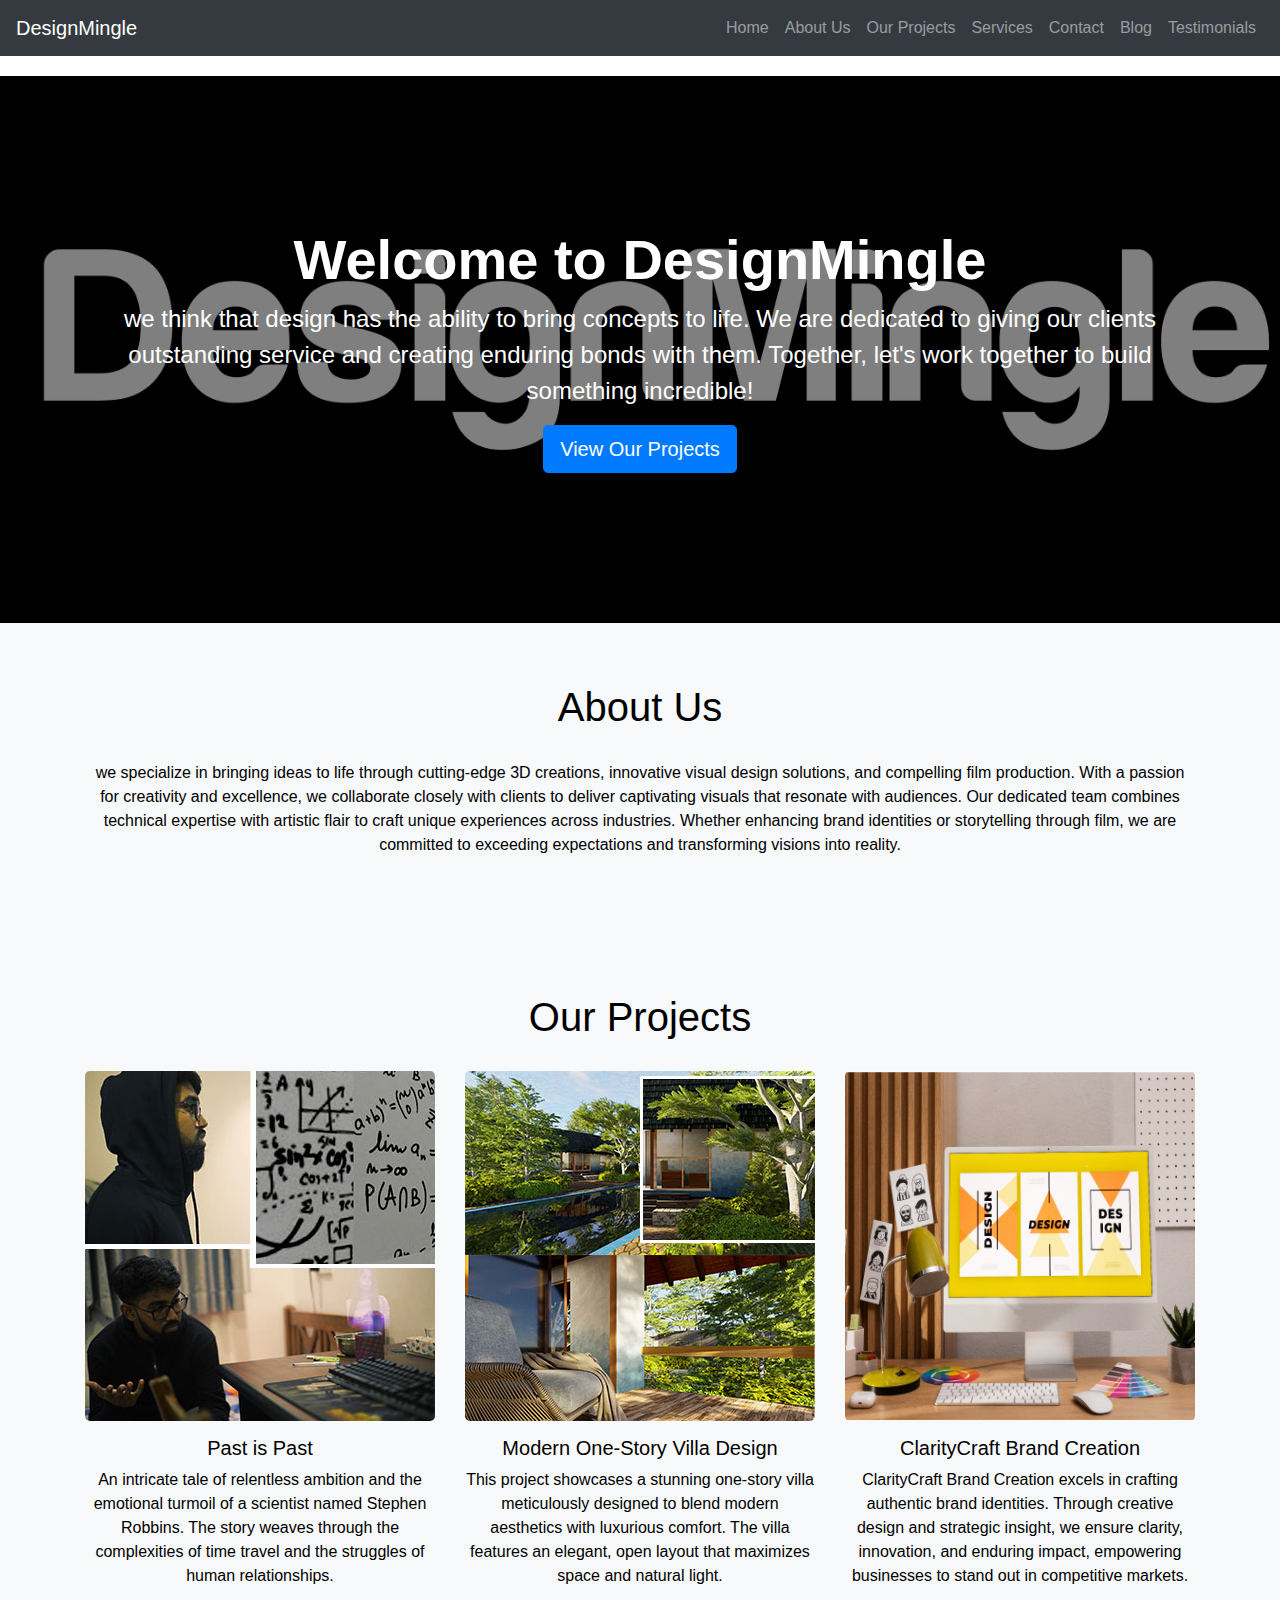
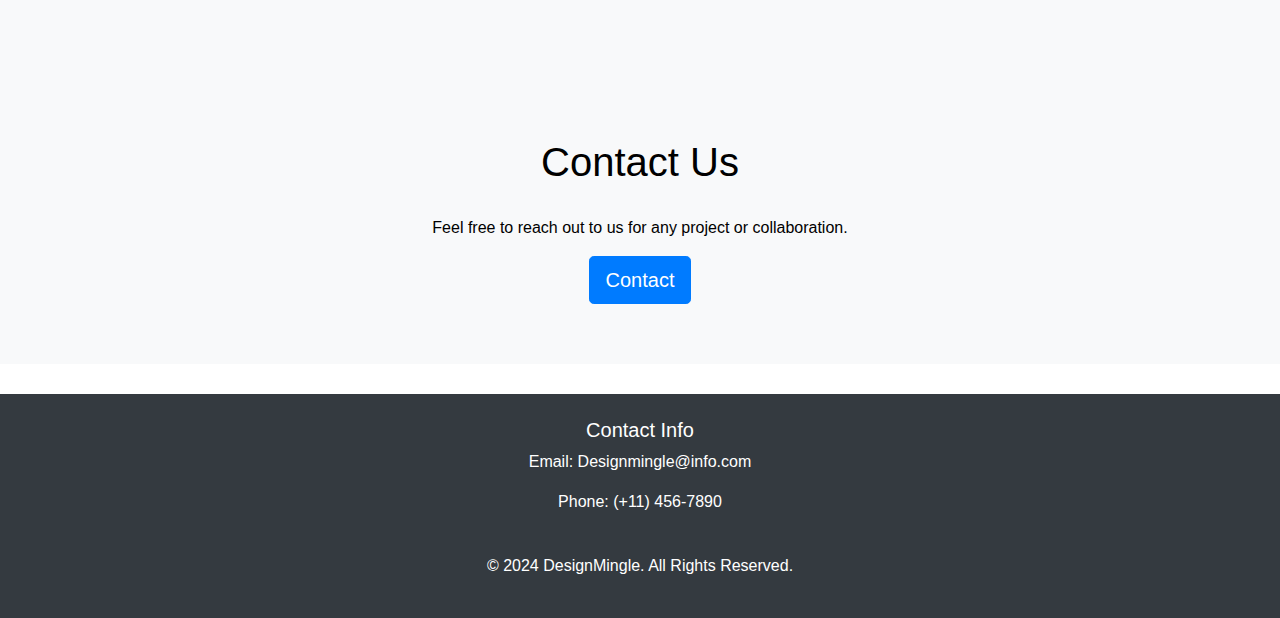
<file: index.html>
<!DOCTYPE html>
<html lang="en">
<head>
    <meta charset="UTF-8">
    <meta name="viewport" content="width=device-width, initial-scale=1.0">
    <title>Home - Portfolio</title>
    <link rel="stylesheet" href="https://maxcdn.bootstrapcdn.com/bootstrap/4.5.2/css/bootstrap.min.css">
    <link rel="stylesheet" href="style.css">
    <title>
        DesignMingle
    </title>
</head>
<body>
    <nav class="navbar navbar-expand-lg navbar-dark bg-dark">
        <a class="navbar-brand" href="index.html">DesignMingle</a>
        <button class="navbar-toggler" type="button" data-toggle="collapse" data-target="#navbarNav" aria-controls="navbarNav" aria-expanded="false" aria-label="Toggle navigation">
            <span class="navbar-toggler-icon"></span>
        </button>
        <div class="collapse navbar-collapse" id="navbarNav">
            <ul class="navbar-nav ml-auto">
                <li class="nav-item"><a class="nav-link" href="index.html">Home</a></li>
                <li class="nav-item"><a class="nav-link" href="https://www.nsbm.ac.lk/#">About Us </a></li>
                <li class="nav-item"><a class="nav-link" href="ourprojects.html">Our Projects</a></li>
                <li class="nav-item"><a class="nav-link" href="services.html">Services</a></li>
                <li class="nav-item"><a class="nav-link" href="contact.html">Contact</a></li>
                <li class="nav-item"><a class="nav-link" href="blog.html">Blog</a></li>
                <li class="nav-item"><a class="nav-link" href="testimonials.html">Testimonials</a></li>
            </ul>
        </div>
    </nav>
    
    <header class="hero-section text-center">
        <div class="container">
            <h1 class="display-4">Welcome to DesignMingle</h1>
            <p class="lead">we think that design has the ability to bring concepts to life. We are dedicated to giving our clients outstanding service and creating enduring bonds with them. Together, let's work together to build something incredible!</p>
            <a href="ourprojects.html" class="btn btn-primary btn-lg">View Our Projects</a>
        </div>
    </header>
    
    <section class="about-section text-center">
        <div class="container">
            <h2>About Us</h2>
            <p>we specialize in bringing ideas to life through cutting-edge 3D creations, innovative visual design solutions, and compelling film production. With a passion for creativity and excellence, we collaborate closely with clients to deliver captivating visuals that resonate with audiences. Our dedicated team combines technical expertise with artistic flair to craft unique experiences across industries. Whether enhancing brand identities or storytelling through film, we are committed to exceeding expectations and transforming visions into reality.</p>
        </div>
    </section>
    
    <section class="portfolio-section">
        <div class="container">
            <h2 class="text-center">Our Projects</h2>
            <div class="row">
                <div class="col-md-4">
                    <div class="portfolio-item">
                        <img src="./Images/Past-is-Past.jpg" class="img-fluid" alt="Project 1">
                        <h3>Past is Past
                        </h3>
                        <p>An intricate tale of relentless ambition and the emotional turmoil of a scientist named Stephen Robbins. The story weaves through the complexities of time travel and the struggles of human relationships.</p>
                    </div>
                </div>
                <div class="col-md-4">
                    <div class="portfolio-item">
                        <img src="./Images/Modernvilla.jpg" class="img-fluid" alt="Project 2">
                        <h3>Modern One-Story Villa Design</h3>
                        <p>This project showcases a stunning one-story villa meticulously designed to blend modern aesthetics with luxurious comfort. The villa features an elegant, open layout that maximizes space and natural light.
                        </p>
                    </div>
                </div>
                <div class="col-md-4">
                    <div class="portfolio-item">
                        <img src="./Images/graphic-01.jpg" class="img-fluid" alt="Project 3">
                        <h3>ClarityCraft Brand Creation
                        </h3>
                        <p>ClarityCraft Brand Creation excels in crafting authentic brand identities. Through creative design and strategic insight, we ensure clarity, innovation, and enduring impact, empowering businesses to stand out in competitive markets.</p>
                    </div>
                </div>
            </div>
        </div>
    </section>
    
    <section class="contact-section text-center">
        <div class="container">
            <h2>Contact Us</h2>
            <p>Feel free to reach out to us for any project or collaboration.</p>
            <a href="contact.html" class="btn btn-primary btn-lg">Contact</a>
        </div>
    </section>

    <footer class="bg-dark text-white text-center py-4">
        <div class="container">
            <div class="row justify-content-center"> <!-- Center aligning the row content -->
                <div class="col-md-4">
                    <h5>Contact Info</h5>
                    <p>Email: Designmingle@info.com</p>
                    <p>Phone: (+11) 456-7890</p>
                </div>
            </div>
            <p class="mt-4">&copy; 2024 DesignMingle. All Rights Reserved.</p>
        </div>
    </footer>
    <script src="https://code.jquery.com/jquery-3.5.1.slim.min.js"></script>
    <script src="https://cdn.jsdelivr.net/npm/@popperjs/core@2.9.2/dist/umd/popper.min.js"></script>
    <script src="https://maxcdn.bootstrapcdn.com/bootstrap/4.5.2/js/bootstrap.min.js"></script>
    </body>
    </html>
    
    <script src="https://code.jquery.com/jquery-3.5.1.slim.min.js"></script>
    <script src="https://cdn.jsdelivr.net/npm/@popperjs/core@2.9.2/dist/umd/popper.min.js"></script>
    <script src="https://maxcdn.bootstrapcdn.com/bootstrap/4.5.2/js/bootstrap.min.js"></script>
</body>
</html>
</file>
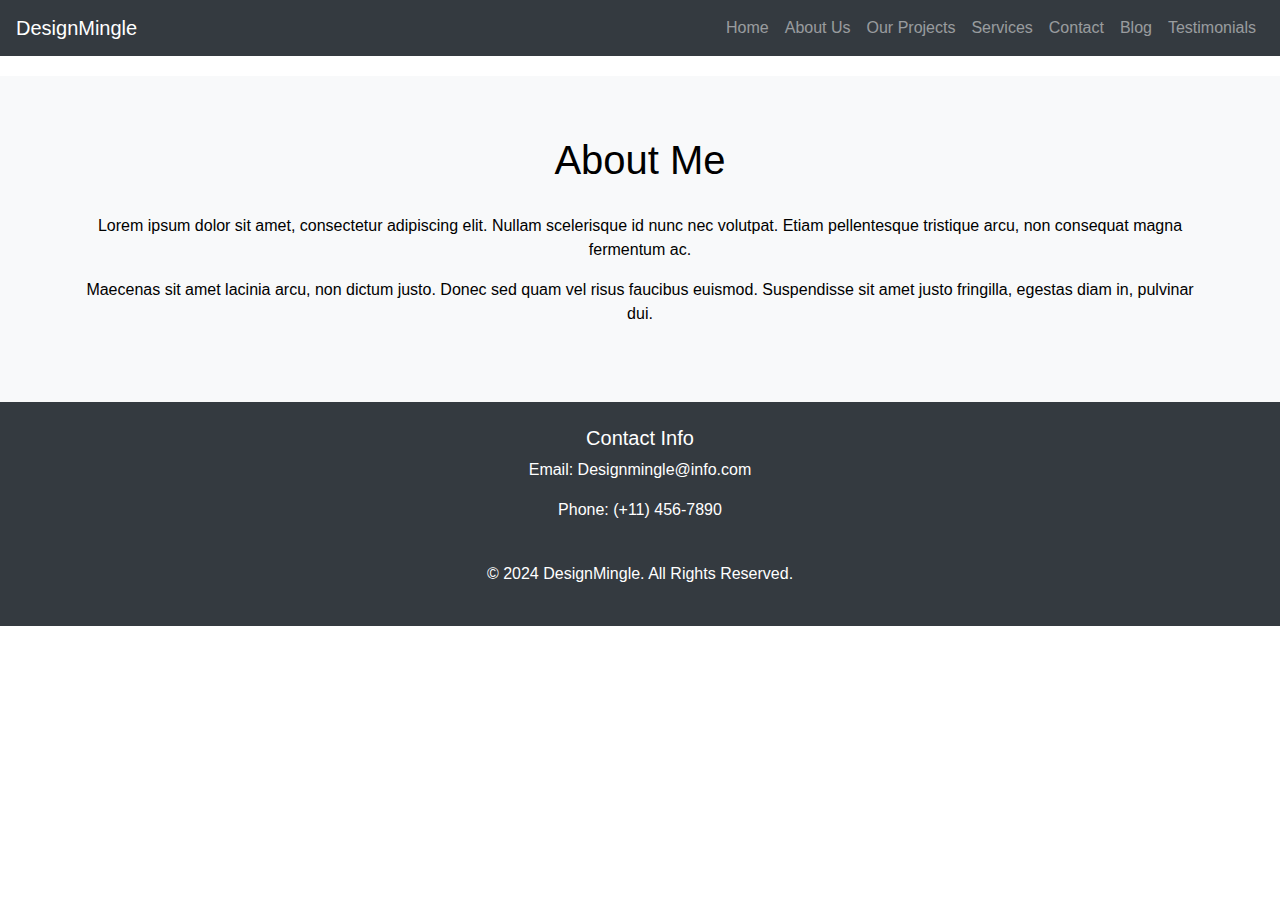
<file: about.html>
<!DOCTYPE html>
<html lang="en">
<head>
    <meta charset="UTF-8">
    <meta name="viewport" content="width=device-width, initial-scale=1.0">
    <title>About Me - Portfolio</title>
    <link rel="stylesheet" href="https://maxcdn.bootstrapcdn.com/bootstrap/4.5.2/css/bootstrap.min.css">
    <link rel="stylesheet" href="style.css">
    <title>
        DesignMingle
    </title>   
</head>
<body>
    <nav class="navbar navbar-expand-lg navbar-dark bg-dark">
        <a class="navbar-brand" href="index.html">DesignMingle</a>
        <button class="navbar-toggler" type="button" data-toggle="collapse" data-target="#navbarNav" aria-controls="navbarNav" aria-expanded="false" aria-label="Toggle navigation">
            <span class="navbar-toggler-icon"></span>
        </button>
        <div class="collapse navbar-collapse" id="navbarNav">
            <ul class="navbar-nav ml-auto">
                <li class="nav-item"><a class="nav-link" href="index.html">Home</a></li>
                <li class="nav-item"><a class="nav-link" href="https://www.nsbm.ac.lk/#">About Us</a></li>
                <li class="nav-item"><a class="nav-link" href="ourprojects.html">Our Projects</a></li>
                <li class="nav-item"><a class="nav-link" href="services.html">Services</a></li>
                <li class="nav-item"><a class="nav-link" href="contact.html">Contact</a></li>
                <li class="nav-item"><a class="nav-link" href="blog.html">Blog</a></li>
                <li class="nav-item"><a class="nav-link" href="testimonials.html">Testimonials</a></li>
            </ul>
        </div>
    </nav>
    
    <section class="about-section text-center">
        <div class="container">
            <h2>About Me</h2>
            <p>Lorem ipsum dolor sit amet, consectetur adipiscing elit. Nullam scelerisque id nunc nec volutpat. Etiam pellentesque tristique arcu, non consequat magna fermentum ac.</p>
            <p>Maecenas sit amet lacinia arcu, non dictum justo. Donec sed quam vel risus faucibus euismod. Suspendisse sit amet justo fringilla, egestas diam in, pulvinar dui.</p>
        </div>
    </section>

    <footer class="bg-dark text-white text-center py-4">
        <div class="container">
            <div class="row justify-content-center"> <!-- Center aligning the row content -->
                <div class="col-md-4">
                    <h5>Contact Info</h5>
                    <p>Email: Designmingle@info.com</p>
                    <p>Phone: (+11) 456-7890</p>
                </div>
            </div>
            <p class="mt-4">&copy; 2024 DesignMingle. All Rights Reserved.</p>
        </div>
    </footer>
    
    <script src="https://code.jquery.com/jquery-3.5.1.slim.min.js"></script>
    <script src="https://cdn.jsdelivr.net/npm/@popperjs/core@2.9.2/dist/umd/popper.min.js"></script>
    <script src="https://maxcdn.bootstrapcdn.com/bootstrap/4.5.2/js/bootstrap.min.js"></script>
</body>
</html>
</file>
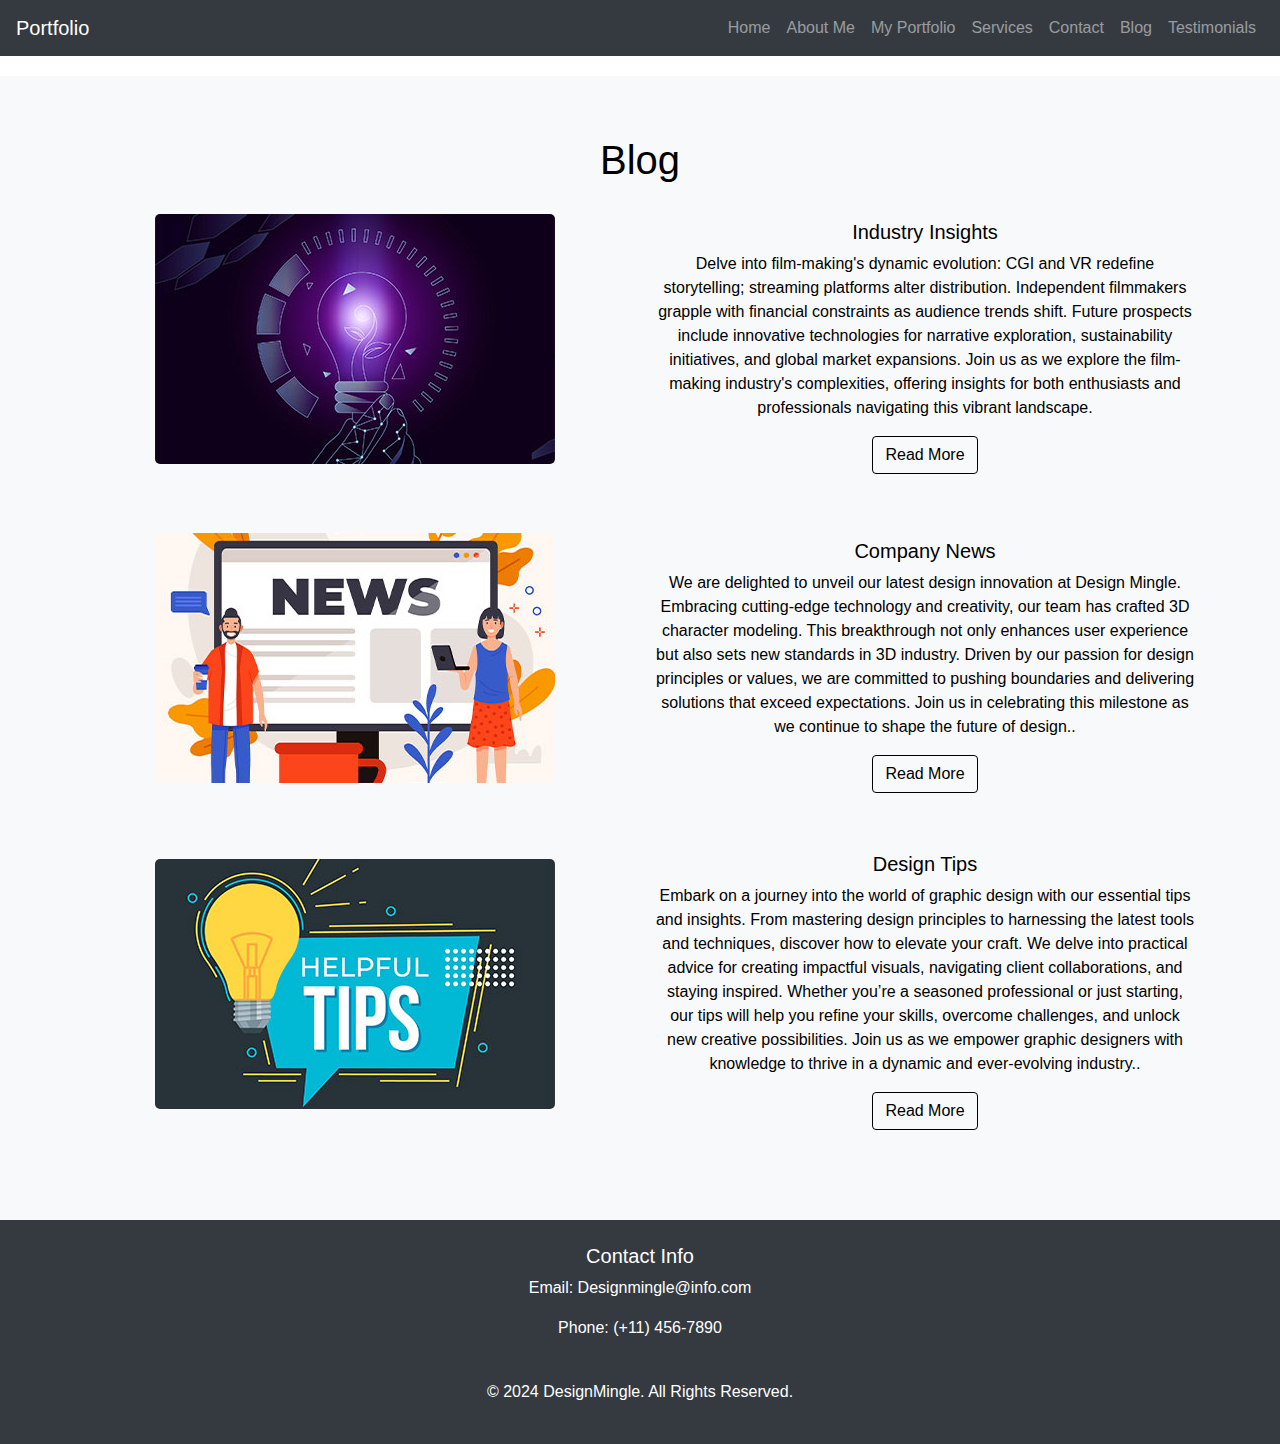
<file: blog.html>
<!DOCTYPE html>
<html lang="en">
<head>
    <meta charset="UTF-8">
    <meta name="viewport" content="width=device-width, initial-scale=1.0">
    <title>Blog - Portfolio</title>
    <link rel="stylesheet" href="https://maxcdn.bootstrapcdn.com/bootstrap/4.5.2/css/bootstrap.min.css">
    <link rel="stylesheet" href="https://cdnjs.cloudflare.com/ajax/libs/font-awesome/5.15.3/css/all.min.css">
    <link rel="stylesheet" href="style.css">
    <title>
        DesignMingle
    </title>
</head>
<body>
    <nav class="navbar navbar-expand-lg navbar-dark bg-dark">
        <a class="navbar-brand" href="index.html">Portfolio</a>
        <button class="navbar-toggler" type="button" data-toggle="collapse" data-target="#navbarNav" aria-controls="navbarNav" aria-expanded="false" aria-label="Toggle navigation">
            <span class="navbar-toggler-icon"></span>
        </button>
        <div class="collapse navbar-collapse" id="navbarNav">
            <ul class="navbar-nav ml-auto">
                <li class="nav-item"><a class="nav-link" href="index.html">Home</a></li>
                <li class="nav-item"><a class="nav-link" href="about.html">About Me</a></li>
                <li class="nav-item"><a class="nav-link" href="portfolio.html">My Portfolio</a></li>
                <li class="nav-item"><a class="nav-link" href="services.html">Services</a></li>
                <li class="nav-item"><a class="nav-link" href="contact.html">Contact</a></li>
                <li class="nav-item"><a class="nav-link" href="blog.html">Blog</a></li>
                <li class="nav-item"><a class="nav-link" href="testimonials.html">Testimonials</a></li>
            </ul>
        </div>
    </nav>
    
    <section class="blog-section">
        <div class="container">
            <h2 class="text-center">Blog</h2>
            <div class="row blog-post align-items-center">
                <div class="col-md-6">
                    <img src="./Images/Industry-insights.jpg" class="img-fluid" alt="Blog Post 1" width="400" height="250">
                </div>
                <div class="col-md-6">
                    <h3>Industry Insights</h3>
                    <p>Delve into film-making's dynamic evolution: CGI and VR redefine storytelling; streaming platforms alter distribution. Independent filmmakers grapple with financial constraints as audience trends shift. Future prospects include innovative technologies for narrative exploration, sustainability initiatives, and global market expansions. Join us as we explore the film-making industry's complexities, offering insights for both enthusiasts and professionals navigating this vibrant landscape.
                    </p>
                    <a href="#" class="btn btn-outline-dark">Read More</a>
                </div>
            </div>
            <br>
            <div class="row blog-post align-items-center">
                <div class="col-md-6">
                    <img src="./Images/News.jpg" class="img-fluid" alt="Blog Post 2" width="400" height="250" >
                </div>
                <div class="col-md-6">
                    <h3>Company News</h3>
                    <p>We are delighted to unveil our latest design innovation at Design Mingle. Embracing cutting-edge technology and creativity, our team has crafted 3D character modeling. This breakthrough not only enhances user experience but also sets new standards in 3D industry.

                        Driven by our passion for design principles or values, we are committed to pushing boundaries and delivering solutions that exceed expectations. Join us in celebrating this milestone as we continue to shape the future of design..</p>
                    <a href="#" class="btn btn-outline-dark">Read More</a>
                </div>
            </div>
            <br>
            <div class="row blog-post align-items-center">
                <div class="col-md-6">
                    <img src="./Images/Tips.jpg" class="img-fluid" alt="Blog Post 3" width="400" height="250">
                </div>
                <div class="col-md-6">
                    <h3>Design Tips</h3>
                    <p>Embark on a journey into the world of graphic design with our essential tips and insights. From mastering design principles to harnessing the latest tools and techniques, discover how to elevate your craft. We delve into practical advice for creating impactful visuals, navigating client collaborations, and staying inspired. Whether you’re a seasoned professional or just starting, our tips will help you refine your skills, overcome challenges, and unlock new creative possibilities. Join us as we empower graphic designers with knowledge to thrive in a dynamic and ever-evolving industry..</p>
                    <a href="#" class="btn btn-outline-dark">Read More</a>
                </div>
            </div>
        </div>
    </section>


    <footer class="bg-dark text-white text-center py-4">
        <div class="container">
            <div class="row justify-content-center"> <!-- Center aligning the row content -->
                <div class="col-md-4">
                    <h5>Contact Info</h5>
                    <p>Email: Designmingle@info.com</p>
                    <p>Phone: (+11) 456-7890</p>
                </div>
            </div>
            <p class="mt-4">&copy; 2024 DesignMingle. All Rights Reserved.</p>
        </div>
    </footer>
    
    <script src="https://code.jquery.com/jquery-3.5.1.slim.min.js"></script>
    <script src="https://cdn.jsdelivr.net/npm/@popperjs/core@2.9.2/dist/umd/popper.min.js"></script>
    <script src="https://maxcdn.bootstrapcdn.com/bootstrap/4.5.2/js/bootstrap.min.js"></script>
</body>
</html>
</file>
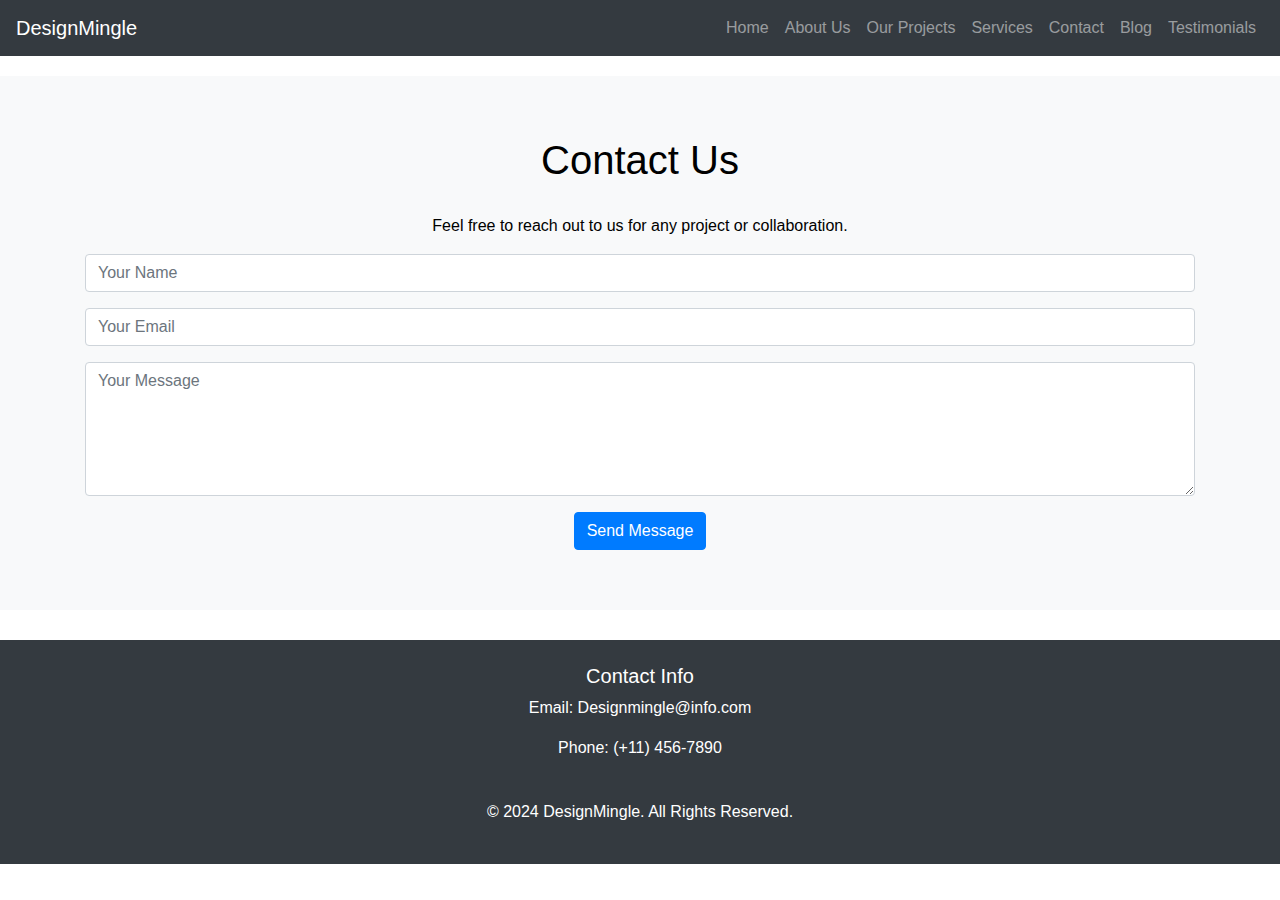
<file: contact.html>
<!DOCTYPE html>
<html lang="en">
<head>
    <meta charset="UTF-8">
    <meta name="viewport" content="width=device-width, initial-scale=1.0">
    <title>Contact - Portfolio</title>
    <link rel="stylesheet" href="https://maxcdn.bootstrapcdn.com/bootstrap/4.5.2/css/bootstrap.min.css">
    <link rel="stylesheet" href="style.css">
    <title>
        DesignMingle
    </title>  
</head>
<body>
    <nav class="navbar navbar-expand-lg navbar-dark bg-dark">
        <a class="navbar-brand" href="index.html">DesignMingle</a>
        <button class="navbar-toggler" type="button" data-toggle="collapse" data-target="#navbarNav" aria-controls="navbarNav" aria-expanded="false" aria-label="Toggle navigation">
            <span class="navbar-toggler-icon"></span>
        </button>
        <div class="collapse navbar-collapse" id="navbarNav">
            <ul class="navbar-nav ml-auto">
                <li class="nav-item"><a class="nav-link" href="index.html">Home</a></li>
                <li class="nav-item"><a class="nav-link" href="https://www.nsbm.ac.lk/#">About Us</a></li>
                <li class="nav-item"><a class="nav-link" href="ourprojects.html">Our Projects</a></li>
                <li class="nav-item"><a class="nav-link" href="services.html">Services</a></li>
                <li class="nav-item"><a class="nav-link" href="contact.html">Contact</a></li>
                <li class="nav-item"><a class="nav-link" href="blog.html">Blog</a></li>
                <li class="nav-item"><a class="nav-link" href="testimonials.html">Testimonials</a></li>
            </ul>
        </div>
    </nav>
    
    <section class="contact-section text-center">
        <div class="container">
            <h2>Contact Us</h2>
            <p>Feel free to reach out to us for any project or collaboration.</p>
            <form class="contact-form">
                <div class="form-group">
                    <input type="text" class="form-control" id="name" placeholder="Your Name">
                </div>
                <div class="form-group">
                    <input type="email" class="form-control" id="email" placeholder="Your Email">
                </div>
                <div class="form-group">
                    <textarea class="form-control" id="message" rows="5" placeholder="Your Message"></textarea>
                </div>
                <button type="submit" class="btn btn-primary">Send Message</button>
            </form>
        </div>
    </section>
    
    <footer class="bg-dark text-white text-center py-4">
        <div class="container">
            <div class="row justify-content-center"> <!-- Center aligning the row content -->
                <div class="col-md-4">
                    <h5>Contact Info</h5>
                    <p>Email: Designmingle@info.com</p>
                    <p>Phone: (+11) 456-7890</p>
                </div>
            </div>
            <p class="mt-4">&copy; 2024 DesignMingle. All Rights Reserved.</p>
        </div>
    </footer>

    <script src="https://code.jquery.com/jquery-3.5.1.slim.min.js"></script>
    <script src="https://cdn.jsdelivr.net/npm/@popperjs/core@2.9.2/dist/umd/popper.min.js"></script>
    <script src="https://maxcdn.bootstrapcdn.com/bootstrap/4.5.2/js/bootstrap.min.js"></script>
</body>
</html>
</file>
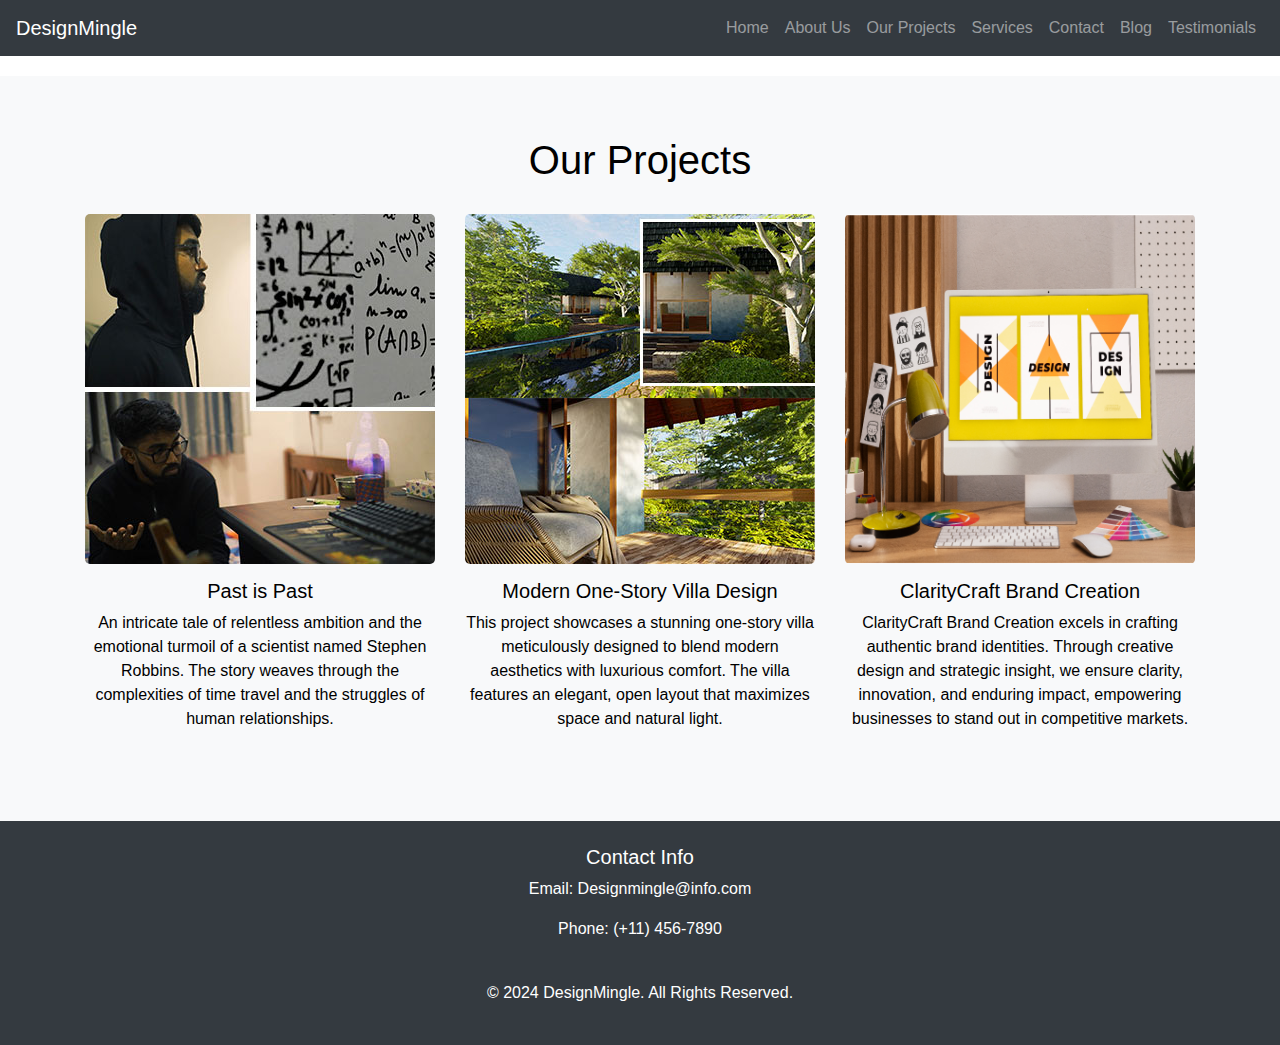
<file: ourprojects.html>
<!DOCTYPE html>
<html lang="en">
<head>
    <meta charset="UTF-8">
    <meta name="viewport" content="width=device-width, initial-scale=1.0">
    <title>My Portfolio - Portfolio</title>
    <link rel="stylesheet" href="https://maxcdn.bootstrapcdn.com/bootstrap/4.5.2/css/bootstrap.min.css">
    <link rel="stylesheet" href="style.css">
    <title>
        DesignMingle
    </title>
</head>
<body>
    <nav class="navbar navbar-expand-lg navbar-dark bg-dark">
        <a class="navbar-brand" href="index.html">DesignMingle</a>
        <button class="navbar-toggler" type="button" data-toggle="collapse" data-target="#navbarNav" aria-controls="navbarNav" aria-expanded="false" aria-label="Toggle navigation">
            <span class="navbar-toggler-icon"></span>
        </button>
        <div class="collapse navbar-collapse" id="navbarNav">
            <ul class="navbar-nav ml-auto">
                <li class="nav-item"><a class="nav-link" href="index.html">Home</a></li>
                <li class="nav-item"><a class="nav-link" href="https://www.nsbm.ac.lk/#">About Us</a></li>
                <li class="nav-item"><a class="nav-link" href="portfolio.html">Our Projects</a></li>
                <li class="nav-item"><a class="nav-link" href="services.html">Services</a></lAbout Us>
                <li class="nav-item"><a class="nav-link" href="contact.html">Contact</a></li>
                <li class="nav-item"><a class="nav-link" href="blog.html">Blog</a></li>
                <li class="nav-item"><a class="nav-link" href="testimonials.html">Testimonials</a></li>
            </ul>
        </div>
    </nav>
    
    <section class="portfolio-section">
        <div class="container">
            <h2 class="text-center">Our Projects</h2>
            <div class="row">
                <div class="col-md-4">
                    <div class="portfolio-item">
                        <img src="./Images/Past-is-Past.jpg" class="img-fluid" alt="Project 1">
                        <h3>Past is Past
                        </h3>
                        <p>An intricate tale of relentless ambition and the emotional turmoil of a scientist named Stephen Robbins. The story weaves through the complexities of time travel and the struggles of human relationships.</p>
                    </div>
                </div>
                <div class="col-md-4">
                    <div class="portfolio-item">
                        <img src="./Images/Modernvilla.jpg" class="img-fluid" alt="Project 2">
                        <h3>Modern One-Story Villa Design</h3>
                        <p>This project showcases a stunning one-story villa meticulously designed to blend modern aesthetics with luxurious comfort. The villa features an elegant, open layout that maximizes space and natural light.
                        </p>
                    </div>
                </div>
                <div class="col-md-4">
                    <div class="portfolio-item">
                        <img src="./Images/graphic-01.jpg" class="img-fluid" alt="Project 3">
                        <h3>ClarityCraft Brand Creation
                        </h3>
                        <p>ClarityCraft Brand Creation excels in crafting authentic brand identities. Through creative design and strategic insight, we ensure clarity, innovation, and enduring impact, empowering businesses to stand out in competitive markets.</p>
                    </div>
                </div>
            </div>
        </div>
    </section>


    <footer class="bg-dark text-white text-center py-4">
        <div class="container">
            <div class="row justify-content-center"> <!-- Center aligning the row content -->
                <div class="col-md-4">
                    <h5>Contact Info</h5>
                    <p>Email: Designmingle@info.com</p>
                    <p>Phone: (+11) 456-7890</p>
                </div>
            </div>
            <p class="mt-4">&copy; 2024 DesignMingle. All Rights Reserved.</p>
        </div>
    </footer>
    
    <script src="https://code.jquery.com
</file>
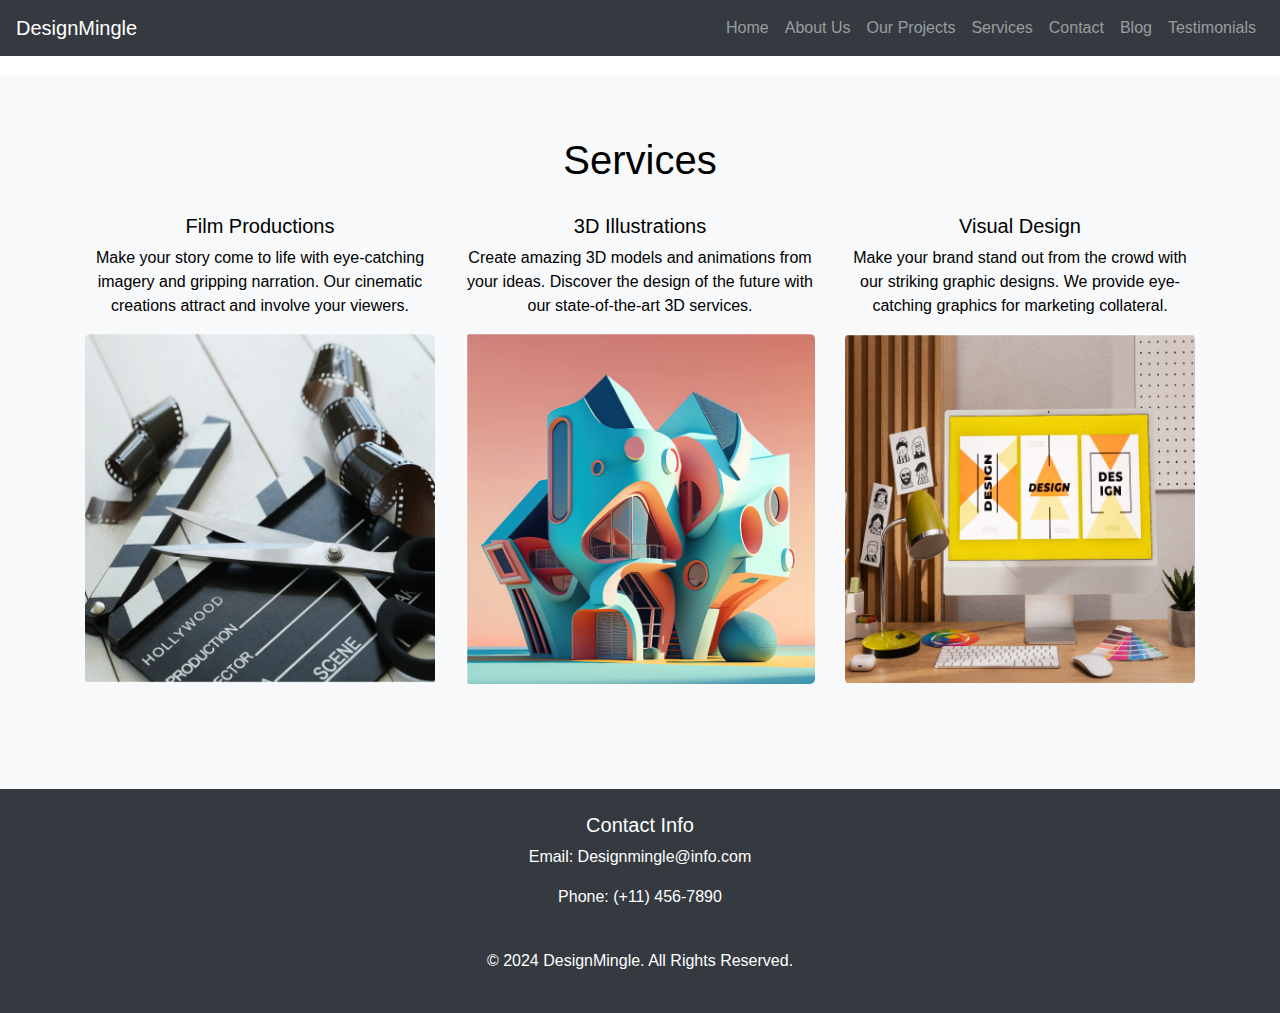
<file: services.html>
<!DOCTYPE html>
<html lang="en">
<head>
    <meta charset="UTF-8">
    <meta name="viewport" content="width=device-width, initial-scale=1.0">
    <title>Services - Portfolio</title>
    <link rel="stylesheet" href="https://maxcdn.bootstrapcdn.com/bootstrap/4.5.2/css/bootstrap.min.css">
    <link rel="stylesheet" href="style.css">
    <title>
        DesignMingle
    </title>
</head>
<body>
    <nav class="navbar navbar-expand-lg navbar-dark bg-dark">
        <a class="navbar-brand" href="index.html">DesignMingle</a>
        <button class="navbar-toggler" type="button" data-toggle="collapse" data-target="#navbarNav" aria-controls="navbarNav" aria-expanded="false" aria-label="Toggle navigation">
            <span class="navbar-toggler-icon"></span>
        </button>
        <div class="collapse navbar-collapse" id="navbarNav">
            <ul class="navbar-nav ml-auto">
                <li class="nav-item"><a class="nav-link" href="index.html">Home</a></li>
                <li class="nav-item"><a class="nav-link" href="https://www.nsbm.ac.lk/#">About Us</a></li>
                <li class="nav-item"><a class="nav-link" href="ourprojects.html">Our Projects</a></li>
                <li class="nav-item"><a class="nav-link" href="services.html">Services</a></li>
                <li class="nav-item"><a class="nav-link" href="contact.html">Contact</a></li>
                <li class="nav-item"><a class="nav-link" href="blog.html">Blog</a></li>
                <li class="nav-item"><a class="nav-link" href="testimonials.html">Testimonials</a></li>
            </ul>
        </div>
    </nav>
    
    <section class="services-section">
        <div class="container">
            <h2 class="text-center">Services</h2>
            <div class="row">
                <div class="col-md-4 d-flex align-items-center flex-column">
                    <div class="service-item text-center">
                        <i class="fas fa-code fa-3x"></i>
                        <h3>Film Productions
                        </h3>
                        <p>Make your story come to life with eye-catching imagery and gripping narration. Our cinematic creations attract and involve your viewers.</p>
                        <img src="./Images/film-01.jpg" class="img-fluid" alt="Web Development">
                    </div>
                </div>
                <div class="col-md-4 d-flex align-items-center flex-column">
                    <div class="service-item text-center">
                        <i class="fas fa-paint-brush fa-3x"></i>
                        <h3>3D Illustrations
                        </h3>
                        <p>Create amazing 3D models and animations from your ideas. Discover the design of the future with our state-of-the-art 3D services.</p>
                        <img src="./Images/3d-01.jpg" class="img-fluid" alt="Graphic Design">
                    </div>
                </div>
                <div class="col-md-4 d-flex align-items-center flex-column">
                    <div class="service-item text-center">
                        <i class="fas fa-mobile-alt fa-3x"></i>
                        <h3>Visual Design
                        </h3>
                        <p>Make your brand stand out from the crowd with our striking graphic designs. We provide eye-catching graphics for marketing collateral.</p>
                        <img src="./Images/graphic-01.jpg" class="img-fluid" alt="Mobile App Development">
                    </div>
                </div>
            </div>
        </div>
    </section>


    <footer class="bg-dark text-white text-center py-4">
        <div class="container">
            <div class="row justify-content-center"> <!-- Center aligning the row content -->
                <div class="col-md-4">
                    <h5>Contact Info</h5>
                    <p>Email: Designmingle@info.com</p>
                    <p>Phone: (+11) 456-7890</p>
                </div>
            </div>
            <p class="mt-4">&copy; 2024 DesignMingle. All Rights Reserved.</p>
        </div>
    </footer>
    
    <script src="https://code.jquery.com/jquery-3.5.1.slim.min.js"></script>
    <script src="https://cdn.jsdelivr.net/npm/@popperjs/core@2.9.2/dist/umd/popper.min.js"></script>
    <script src="https://maxcdn.bootstrapcdn.com/bootstrap/4.5.2/js/bootstrap.min.js"></script>
</body>
</html>
</file>
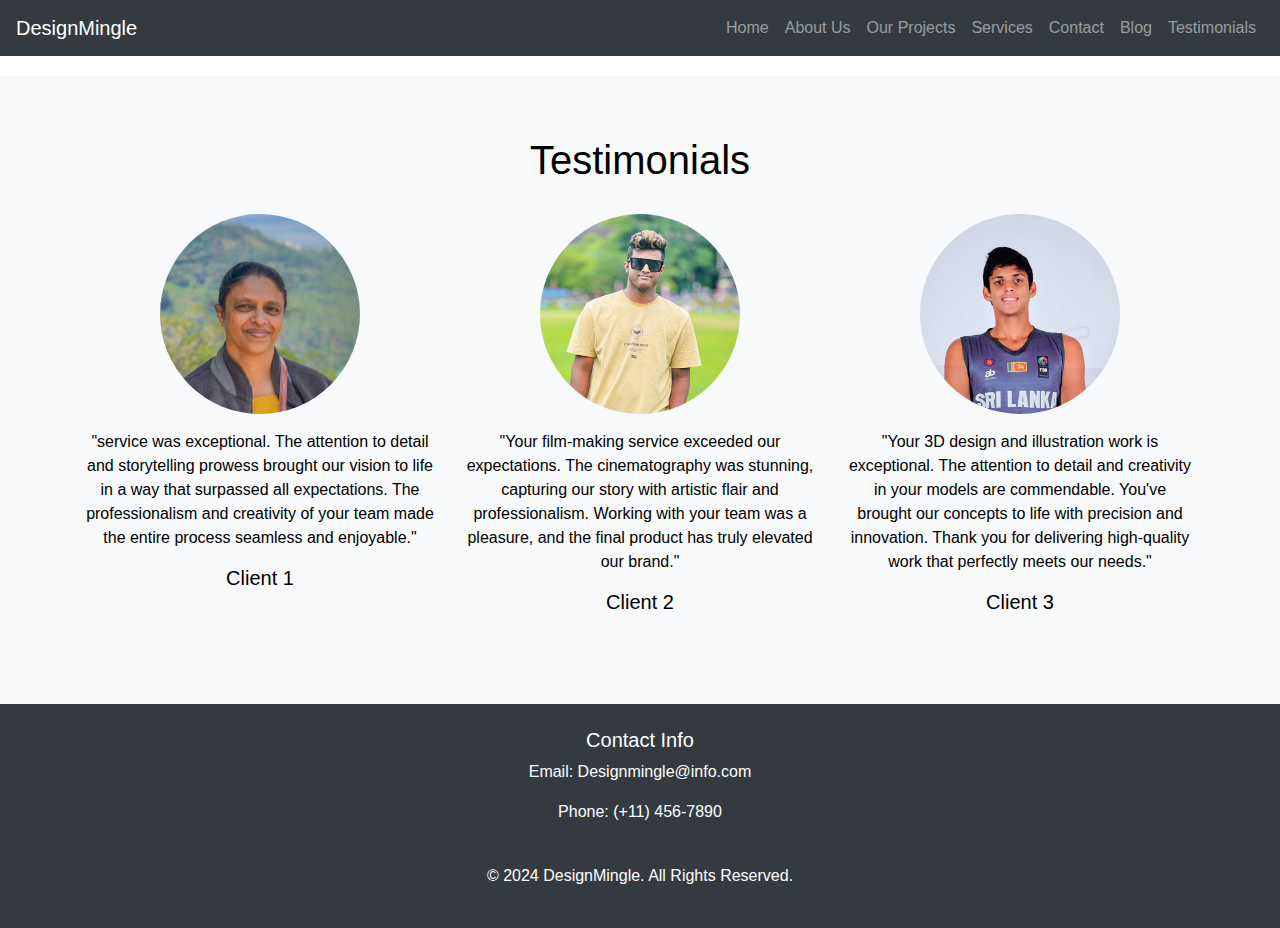
<file: testimonials.html>
<!DOCTYPE html>
<html lang="en">
<head>
    <meta charset="UTF-8">
    <meta name="viewport" content="width=device-width, initial-scale=1.0">
    <title>Testimonials - Portfolio</title>
    <link rel="stylesheet" href="https://maxcdn.bootstrapcdn.com/bootstrap/4.5.2/css/bootstrap.min.css">
    <link rel="stylesheet" href="style.css">
    <title>
        DesignMingle
    </title>
</head>
<body>
    <nav class="navbar navbar-expand-lg navbar-dark bg-dark">
        <a class="navbar-brand" href="index.html">DesignMingle</a>
        <button class="navbar-toggler" type="button" data-toggle="collapse" data-target="#navbarNav" aria-controls="navbarNav" aria-expanded="false" aria-label="Toggle navigation">
            <span class="navbar-toggler-icon"></span>
        </button>
        <div class="collapse navbar-collapse" id="navbarNav">
            <ul class="navbar-nav ml-auto">
                <li class="nav-item"><a class="nav-link" href="index.html">Home</a></li>
                <li class="nav-item"><a class="nav-link" href="https://www.nsbm.ac.lk/#">About Us</a></li>
                <li class="nav-item"><a class="nav-link" href="ourprojects.html">Our Projects</a></li>
                <li class="nav-item"><a class="nav-link" href="services.html">Services</a></li>
                <li class="nav-item"><a class="nav-link" href="contact.html">Contact</a></li>
                <li class="nav-item"><a class="nav-link" href="blog.html">Blog</a></li>
                <li class="nav-item"><a class="nav-link" href="testimonials.html">Testimonials</a></li>
            </ul>
        </div>
    </nav>
    
    <section class="testimonials-section text-center">
        <div class="container">
            <h2>Testimonials</h2>
            <div class="row">
                <div class="col-md-4">
                    <div class="testimonial-item">
                        <img src="./Images/amma.jpg" class="img-fluid rounded-circle mb-3" alt="Client 1" width="200" height="200">
                        <p>"service was exceptional. The attention to detail and storytelling prowess brought our vision to life in a way that surpassed all expectations. The professionalism and creativity of your team made the entire process seamless and enjoyable."</p>
                        <h4>Client 1</h4>
                        <div class="rating">
                            <i class="fas fa-star"></i>
                            <i class="fas fa-star"></i>
                            <i class="fas fa-star"></i>
                            <i class="fas fa-star"></i>
                            <i class="far fa-star"></i>
                        </div>
                    </div>
                </div>
                <div class="col-md-4">
                    <div class="testimonial-item">
                        <img src="./Images/anuda .jpg" class="img-fluid rounded-circle mb-3" alt="Client 2" width="200" height="200">
                        <p>"Your film-making service exceeded our expectations. The cinematography was stunning, capturing our story with artistic flair and professionalism. Working with your team was a pleasure, and the final product has truly elevated our brand."</p>
                        <h4>Client 2</h4>
                        <div class="rating">
                            <i class="fas fa-star"></i>
                            <i class="fas fa-star"></i>
                            <i class="fas fa-star"></i>
                            <i class="fas fa-star"></i>
                            <i class="fas fa-star"></i>
                        </div>
                    </div>
                </div>
                <div class="col-md-4">
                    <div class="testimonial-item">
                        <img src="./Images/sudam.jpg" class="img-fluid rounded-circle mb-3" alt="Client 3" width="200" height="200">
                        <p>"Your 3D design and illustration work is exceptional. The attention to detail and creativity in your models are commendable. You've brought our concepts to life with precision and innovation. Thank you for delivering high-quality work that perfectly meets our needs."</p>
                        <h4>Client 3</h4>
                        <div class="rating">
                            <i class="fas fa-star"></i>
                            <i class="fas fa-star"></i>
                            <i class="fas fa-star"></i>
                            <i class="fas fa-star"></i>
                            <i class="far fa-star"></i>
                        </div>
                    </div>
                </div>
            </div>
        </div>
    </section>


    <footer class="bg-dark text-white text-center py-4">
        <div class="container">
            <div class="row justify-content-center"> <!-- Center aligning the row content -->
                <div class="col-md-4">
                    <h5>Contact Info</h5>
                    <p>Email: Designmingle@info.com</p>
                    <p>Phone: (+11) 456-7890</p>
                </div>
            </div>
            <p class="mt-4">&copy; 2024 DesignMingle. All Rights Reserved.</p>
        </div>
    </footer>
    
    <script src="https://code.jquery.com/jquery-3.5.1.slim.min.js"></script>
    <script src="https://cdn.jsdelivr.net/npm/@popperjs/core@2.9.2/dist/umd/popper.min.js"></script>
    <script src="https://maxcdn.bootstrapcdn.com/bootstrap/4.5.2/js/bootstrap.min.js"></script>
</body>
</html>
</file>
<file: style.css>
body {
    font-family: 'Arial', sans-serif;
    background-color: #ffffff;
    color: #000000;
}

.navbar {
    margin-bottom: 20px;
    animation: slideInDown 1s ease-out;
}

.hero-section {
    background: linear-gradient(rgba(0,0,0,0.5), rgba(0,0,0,0.5)), url('./Images/final-01.jpg') no-repeat center center;
    background-size: cover;
    color: white;
    padding: 150px 0;
    animation: fadeIn 2s ease-in-out;
}

.hero-section h1 {
    font-size: 3.5rem;
    font-weight: 700;
}

.hero-section p {
    font-size: 1.5rem;
}

.hero-section .btn {
    animation: bounceIn 2s;
}

.about-section, .portfolio-section, .services-section, .contact-section, .testimonials-section, .blog-section {
    padding: 60px 0;
    background: #f8f9fa;
}

.about-section h2, .portfolio-section h2, .services-section h2, .contact-section h2, .testimonials-section h2, .blog-section h2 {
    font-size: 2.5rem;
    margin-bottom: 30px;
    animation: fadeInUp 1s ease-out;
}

.portfolio-item, .service-item, .contact-section, .testimonial-item, .blog-post {
    margin-bottom: 30px;
    text-align: center;
}

.service-item {
    display: flex;
    flex-direction: column;
    align-items: center;
}

.portfolio-item img, .service-item img, .testimonial-item img, .blog-post img {
    border-radius: 5px;
    margin-bottom: 15px;
    transition: transform 0.3s;
}

.portfolio-item img:hover, .service-item img:hover, .testimonial-item img:hover, .blog-post img:hover {
    transform: scale(1.05);
}

.portfolio-item h3, .service-item h3, .testimonial-item h4, .blog-post h3 {
    font-size: 1.25rem;
}

   
.blog-post img {
    border-radius: 5px;
    margin-bottom: 15px;
    transition: transform 0.3s;
}

.blog-post img:hover {
    transform: scale(1.05);
}

.blog-post h3 {
    font-size: 1.25rem;
}

.btn-outline-dark {
    color: #000000;
    border-color: #000000;
}

.btn-outline-dark:hover {
    background-color: #000000;
    color: #ffffff;
}

.text-center {
    text-align: center;
}

.container {
    max-width: 1140px;
}

.contact-form .form-control {
    margin-bottom: 15px;
}

.rating i {
    color: #ffc107;
}

@media (max-width: 768px) {
    .hero-section {
        padding: 100px 0;
    }

    .hero-section h1 {
        font-size: 2.5rem;
    }

    .hero-section p {
        font-size: 1.25rem;
    }
}

@keyframes slideInDown {
    from {
        transform: translateY(-100%);
    }
    to {
        transform: translateY(0);
    }
}

@keyframes fadeIn {
    from {
        opacity: 0;
    }
    to {
        opacity: 1;
    }
}

@keyframes bounceIn {
    0%, 20%, 40%, 60%, 80%, 100% {
        transform: translateY(0);
    }
    50% {
        transform: translateY(-10px);
    }
    70% {
        transform: translateY(-5px);
    }
}

@keyframes fadeInUp {
    from {
        transform: translateY(20px);
        opacity: 0;
    }
    to {
        transform: translateY(0);
        opacity: 1;
    }
}
</file>
